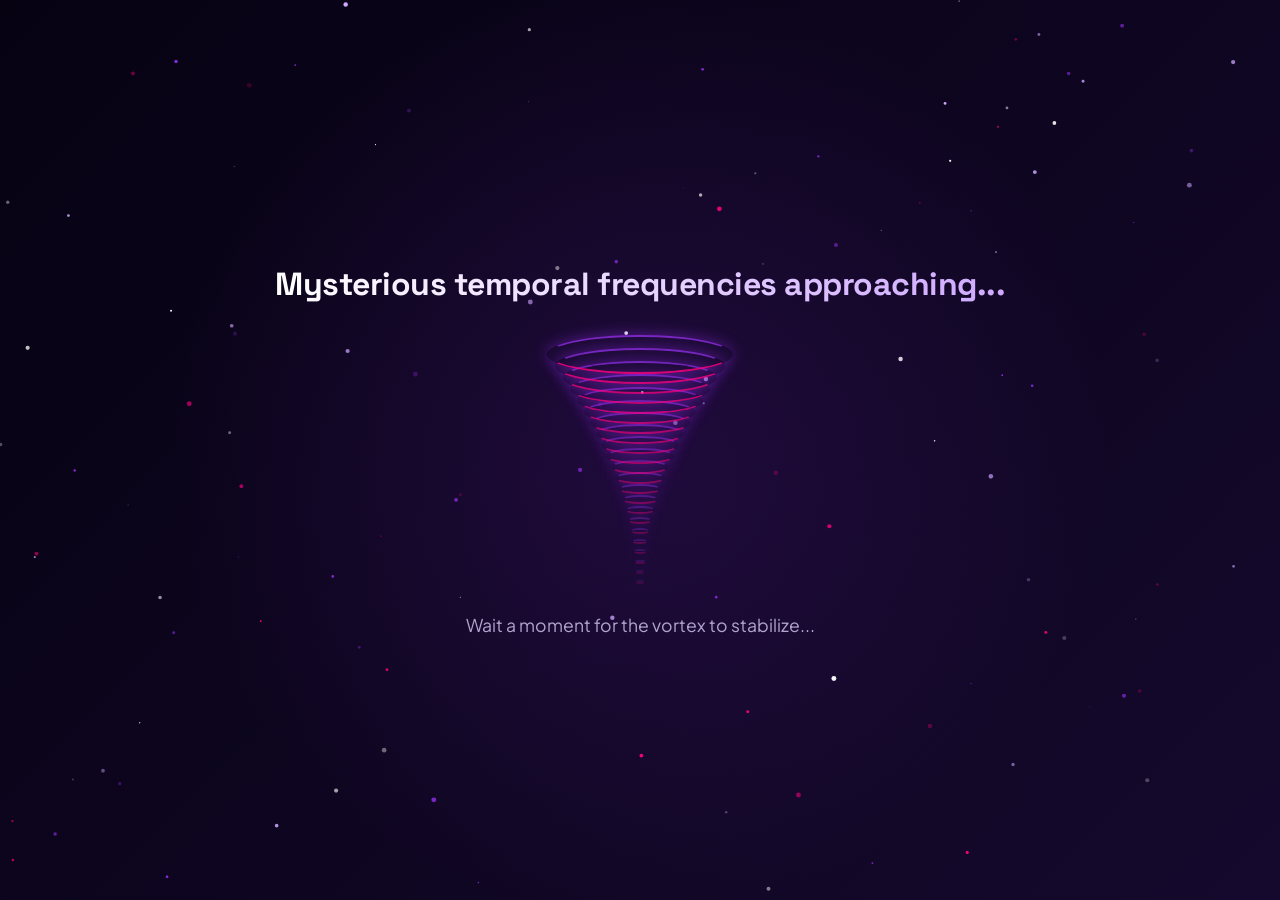
<file: roro/index.html>
<!DOCTYPE html>
<html lang="en" dir="ltr">
<head>
  <meta charset="UTF-8">
  <meta name="viewport" content="width=device-width, initial-scale=1.0">
  <title>Birthday Time Portal <span class="emoji">💜</span></title>
  <!-- Google Fonts: Space Grotesk (futuristic headers) & Plus Jakarta Sans (ultra-clean body text) -->
  <link rel="preconnect" href="https://fonts.googleapis.com">
  <link rel="preconnect" href="https://fonts.gstatic.com" crossorigin>
  <link href="https://fonts.googleapis.com/css2?family=Space+Grotesk:wght@400;500;600;700&family=Plus+Jakarta+Sans:wght@300;400;500;600;700&display=swap" rel="stylesheet">
  <!-- FontAwesome for icons -->
  <link rel="stylesheet" href="https://cdnjs.cloudflare.com/ajax/libs/font-awesome/6.4.0/css/all.min.css">
  <!-- CSS Stylesheet -->
  <link rel="stylesheet" href="style.css">
</head>
<body>

  <!-- Background Particle Canvas (Always running behind for cosmic ambient feel) -->
  <canvas id="particle-canvas"></canvas>

  <!-- Audio Player Elements -->
  <!-- Hidden YouTube Player for background audio (styled off-screen to prevent autoplay blocks) -->
  <div id="youtube-player-container" class="hidden-audio-container">
    <div id="yt-player"></div>
  </div>

  <!-- Music Controller Overlay (Visible after portal entry) -->
  <div id="music-control" class="music-control-hidden">
    <button id="music-toggle-btn" aria-label="Toggle Music">
      <div class="music-wave">
        <span></span><span></span><span></span>
      </div>
      <i class="fas fa-music"></i>
      <span class="music-song-title">Heat Waves</span>
    </button>
  </div>

  <!-- MAIN VIEWPORT CONTAINER -->
  <main id="app-container">

    <!-- SCREEN 1: INTRO (Tornado Phase) -->
    <section id="screen-intro" class="screen active">
      <div class="intro-content">
        <h2 class="mystical-text">Mysterious temporal frequencies approaching...</h2>
        <div class="tornado-container">
          <!-- Tornado rendered using SVG/CSS particles inside app.js -->
          <div id="tornado-vortex"></div>
        </div>
        <p class="intro-subtext">Wait a moment for the vortex to stabilize...</p>
      </div>
    </section>

    <!-- SCREEN 2: TIME PORTAL -->
    <section id="screen-portal" class="screen">
      <div class="portal-content">
        <h1 class="portal-title text-glow">The Time Portal is Open <span class="emoji">🌌</span></h1>
        <p class="portal-instruction">Click on the portal to cross time and enter</p>
        
        <!-- The Swirling Portal -->
        <div class="portal-outer-ring">
          <div class="portal-core" id="enter-portal-btn">
            <div class="portal-swirl"></div>
            <div class="portal-stars"></div>
          </div>
        </div>
        
        <p class="portal-warning">Use headphones for the best experience <span class="emoji">🎧</span></p>
      </div>
    </section>

    <!-- SCREEN 3: THE CHATROOM -->
    <section id="screen-chat" class="screen">
      <div class="chat-layout">
        
        <!-- Left Column: Character Presentation -->
        <div class="character-col">
          <div class="avatar-glow-ring">
            <div class="avatar-frame">
              <img id="char-avatar" src="assets/neutral.png" alt="Character Avatar">
            </div>
            <!-- Blushing overlay for embarrassing moments -->
            <div class="blush-overlay"></div>
          </div>
          <div class="character-status">
            <h3 class="char-name">Your Friend <span class="emoji">🙋‍♂️</span></h3>
            <div class="status-indicator">
              <span class="status-dot pulsing"></span>
              <span id="char-mood-text" class="status-text">Connecting...</span>
            </div>
          </div>
        </div>

        <!-- Right Column: Chat Console -->
        <div class="chat-col">
          <div class="chat-header">
            <div class="chat-header-info">
              <i class="fa-solid fa-hourglass-half purple-glow-icon"></i>
              <span>Time-Crossing Chat</span>
            </div>
            <div class="chat-header-dots">
              <span></span><span></span><span></span>
            </div>
          </div>

          <div id="chat-messages" class="chat-messages-container">
            <!-- Messages dynamic inject -->
            <div class="typing-indicator" id="chat-typing-indicator">
              <span></span>
              <span></span>
              <span></span>
            </div>
          </div>

          <!-- Bottom placeholder input for chat engagement -->
          <div class="chat-footer">
            <input type="text" id="chat-fake-input" placeholder="Type a reply..." disabled>
            <button class="chat-send-btn" disabled><i class="fas fa-paper-plane"></i></button>
          </div>
        </div>

      </div>
    </section>

    <!-- SCREEN 4: BIRTHDAY CAKE -->
    <section id="screen-cake" class="screen">
      <div class="cake-content">
        <h1 class="cake-title text-glow-pink"><span class="emoji">🎂</span> Happy Birthday! <span class="emoji">🎂</span></h1>
        <p class="cake-instruction">Blow out the candles by clicking them to start the celebration!</p>
        
        <!-- Interactive CSS Birthday Cake -->
        <div class="cake-container">
          <div class="cake">
            <div class="plate"></div>
            <div class="layer layer-bottom"></div>
            <div class="layer layer-middle"></div>
            <div class="layer layer-top"></div>
            <div class="icing"></div>
            <div class="drip-container">
              <span class="drip"></span>
              <span class="drip"></span>
              <span class="drip"></span>
            </div>
            <!-- Interactive Candles -->
            <div class="candles-wrapper">
              <div class="candle active-candle" id="candle-1">
                <div class="flame"></div>
                <div class="wick"></div>
              </div>
              <div class="candle active-candle" id="candle-2">
                <div class="flame"></div>
                <div class="wick"></div>
              </div>
              <div class="candle active-candle" id="candle-3">
                <div class="flame"></div>
                <div class="wick"></div>
              </div>
              <div class="candle active-candle" id="candle-4">
                <div class="flame"></div>
                <div class="wick"></div>
              </div>
              <div class="candle active-candle" id="candle-5">
                <div class="flame"></div>
                <div class="wick"></div>
              </div>
            </div>
          </div>
        </div>

        <div class="candles-left-counter">Candles remaining: <span id="candles-counter">5</span></div>
      </div>
    </section>

    <!-- SCREEN 5: MAKE A WISH -->
    <section id="screen-wish" class="screen">
      <div class="wish-content">
        <h2 class="wish-title text-glow">Make a Wish <span class="emoji">✨</span></h2>
        <p class="wish-subtitle">Write down your wish to let it fly into the temporal space and come true...</p>
        
        <div class="wish-form">
          <textarea id="wish-textarea" placeholder="My birthday wish is..." maxlength="200"></textarea>
          <button id="send-wish-btn" class="glass-btn">
            <i class="fa-solid fa-wand-magic-sparkles"></i> Send wish to the stars
          </button>
        </div>
      </div>
    </section>

    <!-- SCREEN 6: GIFT REVEAL -->
    <section id="screen-gift" class="screen">
      <div class="gift-content">
        <h2 class="gift-title text-glow">You received a special gift! <span class="emoji">🎁</span></h2>
        <p class="gift-subtitle">Click the box to open and see the surprise...</p>

        <!-- 3D CSS Gift Box -->
        <div class="gift-box-wrapper">
          <div class="gift-box" id="interactive-gift-box">
            <div class="gift-box-lid"></div>
            <div class="gift-box-body">
              <div class="gift-ribbon-vertical"></div>
              <div class="gift-ribbon-horizontal"></div>
            </div>
          </div>
        </div>

        <!-- Hidden Gift Card: Reveals Netflix Account -->
        <div id="gift-card" class="gift-card-hidden">
          <div class="netflix-card">
            <div class="netflix-logo">NETFLIX</div>
            <div class="netflix-card-title">Your Premium Membership Card <span class="emoji">🎬</span></div>
            
            <div class="credential-field">
              <span class="label">Email Address:</span>
              <div class="value-container">
                <span id="netflix-email" class="value"></span>
                <button class="copy-btn" data-copy="netflix-email" aria-label="Copy Email">
                  <i class="far fa-copy"></i>
                </button>
              </div>
            </div>

            <div class="netflix-tip"><i class="fas fa-circle-info"></i> Click the copy button to copy the email directly</div>
            
            <button id="next-to-farewell" class="glass-btn small-btn">Continue <span class="emoji">💜</span></button>
          </div>
        </div>

      </div>
    </section>

    <!-- SCREEN 7: FAREWELL -->
    <section id="screen-farewell" class="screen">
      <div class="farewell-content">
        <!-- Heartwarming farewell message -->
        <div class="farewell-card">
          <div class="farewell-avatar-container">
            <img src="assets/smiling.png" alt="Happy Friend" class="farewell-avatar">
          </div>
          
          <h1 id="farewell-title" class="text-glow"></h1>
          
          <p id="farewell-body" class="farewell-text-paragraph"></p>
          
          <div id="farewell-signoff" class="farewell-sign"></div>

          <div class="farewell-actions">
            <button id="replay-btn" class="glass-btn">
              <i class="fa-solid fa-rotate-left"></i> Replay Adventure <span class="emoji">🔄</span>
            </button>
          </div>
        </div>
      </div>
    </section>

  </main>

  <!-- Canvas Confetti Library & Scripts -->
  <script src="config.js"></script>
  <!-- YouTube API Script -->
  <script src="https://www.youtube.com/iframe_api"></script>
  <script src="app.js"></script>
</body>
</html>
</file>
<file: roro/style.css>
/* GLOBAL RESETS & STYLING */
* {
  box-sizing: border-box;
  margin: 0;
  padding: 0;
}

:root {
  --bg-color: #060212;
  --bg-gradient: radial-gradient(circle at 50% 50%, rgba(142, 45, 226, 0.15) 0%, rgba(6, 2, 18, 0) 60%), linear-gradient(135deg, #060212 0%, #15092d 100%);
  --purple-primary: #8e2de2;
  --purple-secondary: #4a00e0;
  --purple-glow: rgba(142, 45, 226, 0.6);
  --purple-light: #cfa9ff;
  --dark-glass: rgba(15, 8, 32, 0.65);
  --light-glass: rgba(255, 255, 255, 0.05);
  --glass-border: rgba(255, 255, 255, 0.08);
  --neon-pink: #ff007f;
  --neon-blue: #00f3ff;
  --text-primary: #ffffff;
  --text-secondary: #b0a5cf;
}

body {
  font-family: 'Plus Jakarta Sans', 'Cairo', sans-serif;
  background-color: var(--bg-color);
  background-image: var(--bg-gradient);
  color: var(--text-primary);
  min-height: 100vh;
  overflow-x: hidden;
  position: relative;
  display: flex;
  justify-content: center;
  align-items: center;
}

/* Titles and Headers */
.portal-title, .mystical-text, .cake-title, .wish-title, .gift-title, .netflix-logo, .farewell-title {
  font-family: 'Space Grotesk', sans-serif;
  letter-spacing: -0.5px;
}

/* Fix emoji rendering issues inside gradient texts */
.emoji {
  -webkit-text-fill-color: initial !important;
  background: none !important;
  display: inline-block;
}

/* Off-screen audio container so browsers don't suspend hidden YouTube iframes */
.hidden-audio-container {
  position: absolute;
  top: -9999px;
  left: -9999px;
  width: 1px;
  height: 1px;
  opacity: 0;
  pointer-events: none;
}

/* Background Particle Canvas */
#particle-canvas {
  position: absolute;
  top: 0;
  left: 0;
  width: 100%;
  height: 100%;
  z-index: 0;
  pointer-events: none;
}

/* MAIN APP CONTAINER */
#app-container {
  width: 100%;
  max-width: 1200px;
  min-height: 100vh;
  display: flex;
  justify-content: center;
  align-items: center;
  padding: 20px;
  position: relative;
  z-index: 10;
}

/* SCREEN SYSTEM */
.screen {
  position: absolute;
  width: 90%;
  max-width: 900px;
  opacity: 0;
  pointer-events: none;
  transform: scale(0.95) translateY(10px);
  transition: opacity 0.8s cubic-bezier(0.34, 1.56, 0.64, 1), 
              transform 0.8s cubic-bezier(0.34, 1.56, 0.64, 1);
  display: flex;
  flex-direction: column;
  align-items: center;
  justify-content: center;
}

.screen.active {
  position: relative;
  opacity: 1;
  pointer-events: all;
  transform: scale(1) translateY(0);
}

/* MUSIC CONTROL OVERLAY */
#music-control {
  position: fixed;
  top: 25px;
  left: 25px;
  z-index: 100;
  transition: opacity 0.5s ease, transform 0.5s ease;
}

.music-control-hidden {
  opacity: 0;
  transform: translateY(-20px);
  pointer-events: none;
}

#music-toggle-btn {
  background: var(--dark-glass);
  border: 1px solid var(--glass-border);
  backdrop-filter: blur(15px);
  padding: 12px 20px;
  border-radius: 50px;
  color: var(--text-primary);
  display: flex;
  align-items: center;
  gap: 12px;
  cursor: pointer;
  box-shadow: 0 8px 32px rgba(0, 0, 0, 0.3), 0 0 15px rgba(142, 45, 226, 0.2);
  transition: all 0.3s cubic-bezier(0.34, 1.56, 0.64, 1);
  font-family: 'Space Grotesk', sans-serif;
  font-size: 0.9rem;
}

#music-toggle-btn:hover {
  border-color: var(--purple-primary);
  box-shadow: 0 8px 32px rgba(142, 45, 226, 0.4), 0 0 20px rgba(142, 45, 226, 0.4);
  transform: translateY(-2px);
}

#music-toggle-btn i {
  color: var(--purple-light);
  font-size: 1.1rem;
}

.music-song-title {
  font-weight: 600;
}

/* Equalizer music wave */
.music-wave {
  display: flex;
  align-items: flex-end;
  gap: 2.5px;
  height: 14px;
}

.music-wave span {
  width: 2px;
  height: 100%;
  background-color: var(--neon-pink);
  animation: music-bounce 0.8s infinite ease-in-out alternate;
  transform-origin: bottom;
  border-radius: 2px;
}

.music-wave span:nth-child(1) { animation-duration: 0.7s; }
.music-wave span:nth-child(2) { animation-duration: 0.9s; animation-delay: 0.15s; }
.music-wave span:nth-child(3) { animation-duration: 0.6s; animation-delay: 0.3s; }

.music-paused .music-wave span {
  animation-play-state: paused;
  height: 3px;
  background-color: var(--text-secondary);
}

@keyframes music-bounce {
  0% { transform: scaleY(0.2); }
  100% { transform: scaleY(1); }
}

/* TEXT GLOW EFFECTS */
.text-glow {
  text-shadow: 0 0 10px rgba(142, 45, 226, 0.8), 0 0 20px rgba(142, 45, 226, 0.4);
}

.text-glow-pink {
  text-shadow: 0 0 10px rgba(255, 0, 127, 0.8), 0 0 20px rgba(255, 0, 127, 0.4);
}

/* ----------------------------------------- */
/* SCREEN 1: INTRO (Tornado Phase) */
/* ----------------------------------------- */
.intro-content {
  text-align: center;
  display: flex;
  flex-direction: column;
  align-items: center;
  gap: 30px;
}

.mystical-text {
  font-size: 2rem;
  font-weight: 700;
  background: linear-gradient(to right, var(--text-primary), var(--purple-light));
  -webkit-background-clip: text;
  -webkit-text-fill-color: transparent;
  animation: pulse-glow 2s infinite alternate;
}

.tornado-container {
  width: 250px;
  height: 250px;
  position: relative;
  display: flex;
  justify-content: center;
  align-items: center;
}

#tornado-vortex {
  width: 100%;
  height: 100%;
  position: relative;
}

/* Tornado Rings in CSS */
.tornado-ring {
  position: absolute;
  left: 50%;
  transform: translateX(-50%);
  border: 2px solid transparent;
  border-top-color: var(--purple-primary);
  border-bottom-color: var(--neon-pink);
  border-radius: 50%;
  animation: spin infinite linear;
  box-shadow: 0 0 15px var(--purple-glow);
}

.intro-subtext {
  font-size: 1.1rem;
  color: var(--text-secondary);
  animation: blink 1.5s infinite;
}

/* ----------------------------------------- */
/* SCREEN 2: TIME PORTAL */
/* ----------------------------------------- */
.portal-content {
  text-align: center;
  display: flex;
  flex-direction: column;
  align-items: center;
  gap: 25px;
}

.portal-title {
  font-size: 2.8rem;
  font-weight: 800;
  background: linear-gradient(135deg, #fff 0%, var(--purple-light) 100%);
  -webkit-background-clip: text;
  -webkit-text-fill-color: transparent;
}

.portal-instruction {
  font-size: 1.25rem;
  color: var(--text-secondary);
}

/* Portal Rings & Core */
.portal-outer-ring {
  width: 280px;
  height: 280px;
  border-radius: 50%;
  padding: 10px;
  background: linear-gradient(to right, var(--purple-primary), var(--neon-pink), var(--purple-secondary));
  animation: spin 8s linear infinite, portal-pulse 2s infinite ease-in-out alternate;
  box-shadow: 0 0 35px var(--purple-glow), inset 0 0 30px rgba(0, 0, 0, 0.8);
  display: flex;
  justify-content: center;
  align-items: center;
  cursor: pointer;
  transition: transform 0.5s cubic-bezier(0.34, 1.56, 0.64, 1);
}

.portal-outer-ring:hover {
  transform: scale(1.08);
  box-shadow: 0 0 55px rgba(142, 45, 226, 0.9), 0 0 25px rgba(255, 0, 127, 0.7);
}

.portal-core {
  width: 100%;
  height: 100%;
  background-color: #03010a;
  border-radius: 50%;
  position: relative;
  overflow: hidden;
  display: flex;
  justify-content: center;
  align-items: center;
}

.portal-swirl {
  position: absolute;
  width: 140%;
  height: 140%;
  background: conic-gradient(
    from 0deg,
    transparent 0deg,
    rgba(142, 45, 226, 0.9) 80deg,
    var(--neon-pink) 160deg,
    rgba(74, 0, 224, 0.9) 240deg,
    transparent 360deg
  );
  animation: spin-reverse 4s linear infinite;
  filter: blur(8px);
}

.portal-stars {
  position: absolute;
  width: 100%;
  height: 100%;
  background-image: radial-gradient(white, rgba(255,255,255,.2) 2px, transparent 40px);
  background-size: 80px 80px;
  animation: warp-stars 1.5s linear infinite;
}

.portal-warning {
  font-size: 0.95rem;
  color: var(--text-secondary);
  opacity: 0.8;
}

@keyframes portal-pulse {
  0% { box-shadow: 0 0 30px var(--purple-glow); }
  100% { box-shadow: 0 0 50px rgba(142, 45, 226, 0.8), 0 0 20px rgba(255, 0, 127, 0.4); }
}

/* ----------------------------------------- */
/* SCREEN 3: CHATROOM */
/* ----------------------------------------- */
.chat-layout {
  display: grid;
  grid-template-columns: 320px 1fr;
  gap: 30px;
  width: 100%;
  min-height: 520px;
}

/* Character Column */
.character-col {
  background: var(--dark-glass);
  border: 1px solid var(--glass-border);
  backdrop-filter: blur(20px);
  border-radius: 24px;
  padding: 30px;
  display: flex;
  flex-direction: column;
  align-items: center;
  justify-content: center;
  gap: 20px;
  box-shadow: 0 16px 40px rgba(0, 0, 0, 0.4);
}

.avatar-glow-ring {
  width: 160px;
  height: 160px;
  border-radius: 50%;
  position: relative;
  padding: 6px;
  background: linear-gradient(135deg, var(--purple-primary), var(--purple-secondary));
  box-shadow: 0 0 25px var(--purple-glow);
  animation: float 4s ease-in-out infinite;
}

.avatar-frame {
  width: 100%;
  height: 100%;
  border-radius: 50%;
  background: #100824;
  overflow: hidden;
  position: relative;
}

.avatar-frame img {
  width: 100%;
  height: 100%;
  object-fit: cover;
  transition: transform 0.5s ease;
}

/* Blush overlay for dynamic blush expressions */
.blush-overlay {
  position: absolute;
  top: 0;
  left: 0;
  width: 100%;
  height: 100%;
  border-radius: 50%;
  background: radial-gradient(circle, rgba(255, 0, 127, 0.45) 0%, transparent 70%);
  pointer-events: none;
  opacity: 0;
  transition: opacity 0.5s ease;
}

.blush-active .blush-overlay {
  opacity: 1;
  animation: pulse-blush 1.5s infinite alternate;
}

.character-status {
  text-align: center;
  width: 100%;
}

.char-name {
  font-size: 1.4rem;
  font-weight: 700;
  color: var(--text-primary);
  margin-bottom: 8px;
}

.status-indicator {
  display: flex;
  align-items: center;
  justify-content: center;
  gap: 8px;
}

.status-dot {
  width: 8px;
  height: 8px;
  border-radius: 50%;
  background-color: #39ff14; /* bright neon green */
  box-shadow: 0 0 8px #39ff14;
}

.status-dot.pulsing {
  animation: pulse-dot 1.5s infinite alternate;
}

.status-text {
  font-size: 0.9rem;
  color: var(--text-secondary);
}

/* Chat Column (Console) */
.chat-col {
  background: var(--dark-glass);
  border: 1px solid var(--glass-border);
  backdrop-filter: blur(20px);
  border-radius: 24px;
  display: flex;
  flex-direction: column;
  overflow: hidden;
  box-shadow: 0 16px 40px rgba(0, 0, 0, 0.4);
}

.chat-header {
  background: rgba(18, 9, 39, 0.85);
  border-bottom: 1px solid var(--glass-border);
  padding: 18px 25px;
  display: flex;
  justify-content: space-between;
  align-items: center;
}

.chat-header-info {
  display: flex;
  align-items: center;
  gap: 10px;
  font-weight: 600;
  font-size: 1rem;
  font-family: 'Space Grotesk', sans-serif;
}

.purple-glow-icon {
  color: var(--purple-light);
  filter: drop-shadow(0 0 5px var(--purple-primary));
}

.chat-header-dots {
  display: flex;
  gap: 6px;
}

.chat-header-dots span {
  width: 8px;
  height: 8px;
  border-radius: 50%;
  background-color: var(--glass-border);
}

.chat-header-dots span:nth-child(1) { background-color: #ff5f56; }
.chat-header-dots span:nth-child(2) { background-color: #ffbd2e; }
.chat-header-dots span:nth-child(3) { background-color: #27c93f; }

.chat-messages-container {
  flex: 1;
  padding: 25px;
  overflow-y: auto;
  display: flex;
  flex-direction: column;
  gap: 20px;
  max-height: 380px;
  min-height: 300px;
  scroll-behavior: smooth;
}

/* Chat Bubble styles with bounce animations */
.message-bubble {
  max-width: 80%;
  padding: 14px 18px;
  border-radius: 18px;
  font-size: 1rem;
  line-height: 1.6;
  position: relative;
  animation: slide-up-fade-bounce 0.6s cubic-bezier(0.34, 1.56, 0.64, 1) forwards;
  opacity: 0;
  white-space: pre-wrap;
}

/* Boyfriend bubble (Left aligned) */
.message-boyfriend {
  align-self: flex-start;
  background: var(--light-glass);
  border: 1px solid var(--glass-border);
  color: var(--text-primary);
  border-bottom-left-radius: 4px;
  border-bottom-right-radius: 18px;
}

/* User bubble (Right aligned) */
.message-user {
  align-self: flex-end;
  background: linear-gradient(135deg, var(--purple-primary) 0%, var(--purple-secondary) 100%);
  color: #fff;
  box-shadow: 0 6px 18px rgba(142, 45, 226, 0.35);
  border-bottom-right-radius: 4px;
  border-bottom-left-radius: 18px;
}

/* Typing Indicator animation (Left aligned) */
.typing-indicator {
  align-self: flex-start;
  background: var(--light-glass);
  border: 1px solid var(--glass-border);
  padding: 12px 18px;
  border-radius: 18px;
  border-bottom-left-radius: 4px;
  display: none;
  gap: 5px;
  align-items: center;
}

.typing-indicator span {
  width: 8px;
  height: 8px;
  border-radius: 50%;
  background-color: var(--purple-light);
  animation: typing-bounce 1.4s infinite ease-in-out both;
}

.typing-indicator span:nth-child(1) { animation-delay: -0.32s; }
.typing-indicator span:nth-child(2) { animation-delay: -0.16s; }

/* Chat Footer (Interactive Mimic) */
.chat-footer {
  border-top: 1px solid var(--glass-border);
  padding: 15px 25px;
  display: flex;
  gap: 15px;
  background: rgba(18, 9, 39, 0.4);
}

.chat-footer input {
  flex: 1;
  background: rgba(255, 255, 255, 0.03);
  border: 1px solid var(--glass-border);
  padding: 12px 20px;
  border-radius: 50px;
  color: var(--text-primary);
  font-family: inherit;
  outline: none;
  font-size: 0.95rem;
  transition: all 0.3s ease;
}

.chat-footer input:focus {
  border-color: var(--purple-primary);
  box-shadow: 0 0 10px var(--purple-glow);
  background: rgba(255, 255, 255, 0.06);
}

.chat-send-btn {
  width: 45px;
  height: 45px;
  border-radius: 50%;
  border: none;
  background: linear-gradient(135deg, var(--purple-primary), var(--purple-secondary));
  color: #fff;
  display: flex;
  justify-content: center;
  align-items: center;
  cursor: pointer;
  box-shadow: 0 4px 10px rgba(142, 45, 226, 0.3);
  transition: all 0.3s ease;
}

.chat-send-btn:hover {
  transform: scale(1.05);
  box-shadow: 0 4px 15px rgba(142, 45, 226, 0.5);
}

.chat-send-btn:disabled, .chat-footer input:disabled {
  opacity: 0.5;
  cursor: not-allowed;
}

/* ----------------------------------------- */
/* SCREEN 4: BIRTHDAY CAKE */
/* ----------------------------------------- */
.cake-content {
  text-align: center;
  display: flex;
  flex-direction: column;
  align-items: center;
  gap: 20px;
}

.cake-title {
  font-size: 2.5rem;
  font-weight: 800;
  background: linear-gradient(135deg, #fff 0%, var(--neon-pink) 100%);
  -webkit-background-clip: text;
  -webkit-text-fill-color: transparent;
}

.cake-instruction {
  font-size: 1.15rem;
  color: var(--text-secondary);
}

/* CSS Cake Design */
.cake-container {
  width: 300px;
  height: 350px;
  position: relative;
  display: flex;
  justify-content: center;
  align-items: flex-end;
  padding-bottom: 30px;
}

.cake {
  position: relative;
  width: 250px;
  display: flex;
  flex-direction: column;
  align-items: center;
}

.plate {
  width: 280px;
  height: 15px;
  background: linear-gradient(to right, #ccc, #fff, #bbb);
  border-radius: 10px;
  box-shadow: 0 10px 20px rgba(0, 0, 0, 0.5);
  position: absolute;
  bottom: -15px;
  left: -15px;
  z-index: 1;
}

.layer {
  width: 100%;
  border-radius: 15px 15px 0 0;
  position: relative;
  box-shadow: inset 0 2px 5px rgba(255, 255, 255, 0.2), 0 5px 15px rgba(0, 0, 0, 0.3);
}

.layer-bottom {
  height: 80px;
  background: #3c166d; /* Deep chocolate purple */
  width: 240px;
  z-index: 2;
}

.layer-middle {
  height: 70px;
  background: #5d2b99; /* Vibrant purple layer */
  width: 200px;
  z-index: 3;
}

.layer-top {
  height: 60px;
  background: #8e44ad; /* Lilac lavender cake top */
  width: 160px;
  z-index: 4;
}

/* Cream toppings & drips */
.icing {
  position: absolute;
  top: 0;
  left: 0;
  width: 100%;
  height: 18px;
  background: #fdf5e6; /* Cream color */
  border-radius: 15px 15px 0 0;
  z-index: 5;
}

.layer-top .icing { width: 160px; z-index: 10; top: 0; }
.layer-middle .icing { width: 200px; z-index: 9; top: 0; }
.layer-bottom .icing { width: 240px; z-index: 8; top: 0; }

.drip-container {
  position: absolute;
  top: 15px;
  width: 100%;
  display: flex;
  justify-content: space-around;
  z-index: 12;
}

.drip {
  width: 10px;
  height: 15px;
  background-color: #fdf5e6;
  border-radius: 0 0 10px 10px;
}

/* Interactive Candles */
.candles-wrapper {
  position: absolute;
  top: -30px; /* Sitting on top of the cake */
  width: 120px;
  display: flex;
  justify-content: space-between;
  z-index: 20;
}

.candle {
  width: 10px;
  height: 40px;
  background: repeating-linear-gradient(
    45deg,
    #ff007f,
    #ff007f 5px,
    #ffffff 5px,
    #ffffff 10px
  );
  border-radius: 3px 3px 0 0;
  position: relative;
  cursor: pointer;
  transition: transform 0.3s ease;
}

#candle-2 { top: -8px; }
#candle-3 { top: -12px; }
#candle-4 { top: -8px; }

.wick {
  width: 2px;
  height: 8px;
  background-color: #222;
  position: absolute;
  top: -8px;
  left: 4px;
}

.flame {
  width: 14px;
  height: 25px;
  background: radial-gradient(circle at bottom, #ffea00 20%, #ff5f00 70%, transparent 100%);
  border-radius: 50% 50% 20% 20%;
  position: absolute;
  top: -32px;
  left: -2px;
  box-shadow: 0 0 10px rgba(255, 234, 0, 0.8), 0 0 20px rgba(255, 95, 0, 0.5);
  transform-origin: center bottom;
  animation: flicker 1s infinite alternate;
  pointer-events: none;
}

/* Extinguished Candle state */
.candle.extinguished .flame {
  display: none;
}

.candle.extinguished {
  opacity: 0.7;
  transform: translateY(4px);
}

.candles-left-counter {
  font-size: 1.15rem;
  font-weight: 700;
  color: var(--purple-light);
}

/* ----------------------------------------- */
/* SCREEN 5: MAKE A WISH */
/* ----------------------------------------- */
.wish-content {
  text-align: center;
  max-width: 550px;
  display: flex;
  flex-direction: column;
  align-items: center;
  gap: 25px;
}

.wish-title {
  font-size: 2.5rem;
  font-weight: 800;
  background: linear-gradient(135deg, #fff 0%, var(--purple-light) 100%);
  -webkit-background-clip: text;
  -webkit-text-fill-color: transparent;
}

.wish-subtitle {
  font-size: 1.15rem;
  color: var(--text-secondary);
  line-height: 1.6;
}

.wish-form {
  width: 100%;
  display: flex;
  flex-direction: column;
  gap: 20px;
}

#wish-textarea {
  width: 100%;
  height: 150px;
  background: var(--dark-glass);
  border: 1px solid var(--glass-border);
  backdrop-filter: blur(20px);
  border-radius: 18px;
  padding: 20px;
  color: var(--text-primary);
  font-family: inherit;
  font-size: 1.1rem;
  outline: none;
  resize: none;
  transition: all 0.3s ease;
  box-shadow: inset 0 4px 10px rgba(0, 0, 0, 0.3);
  text-align: center;
}

#wish-textarea:focus {
  border-color: var(--purple-primary);
  box-shadow: 0 0 15px var(--purple-glow), inset 0 4px 10px rgba(0, 0, 0, 0.3);
}

.glass-btn {
  background: linear-gradient(135deg, var(--purple-primary) 0%, var(--purple-secondary) 100%);
  border: 1px solid rgba(255, 255, 255, 0.1);
  color: #fff;
  padding: 14px 32px;
  font-size: 1.1rem;
  font-weight: 700;
  font-family: 'Space Grotesk', sans-serif;
  border-radius: 50px;
  cursor: pointer;
  display: flex;
  align-items: center;
  justify-content: center;
  gap: 12px;
  box-shadow: 0 6px 20px rgba(142, 45, 226, 0.4);
  transition: all 0.3s cubic-bezier(0.34, 1.56, 0.64, 1);
}

.glass-btn:hover {
  transform: translateY(-3px);
  box-shadow: 0 8px 25px rgba(142, 45, 226, 0.6), 0 0 15px var(--neon-pink);
}

.glass-btn:active {
  transform: translateY(-1px);
}

/* ----------------------------------------- */
/* SCREEN 6: GIFT REVEAL */
/* ----------------------------------------- */
.gift-content {
  text-align: center;
  display: flex;
  flex-direction: column;
  align-items: center;
  gap: 20px;
}

.gift-title {
  font-size: 2.5rem;
  font-weight: 800;
  background: linear-gradient(135deg, #fff 0%, var(--purple-light) 100%);
  -webkit-background-clip: text;
  -webkit-text-fill-color: transparent;
}

.gift-subtitle {
  font-size: 1.15rem;
  color: var(--text-secondary);
}

/* 3D CSS Gift Box with Bouncy floating effects */
.gift-box-wrapper {
  perspective: 1000px;
  width: 200px;
  height: 200px;
  margin: 30px 0;
}

.gift-box {
  width: 100%;
  height: 100%;
  position: relative;
  transform-style: preserve-3d;
  cursor: pointer;
  animation: float-rotation 4s ease-in-out infinite, gift-pulse 2s infinite ease-in-out alternate;
  transition: transform 0.5s cubic-bezier(0.34, 1.56, 0.64, 1);
}

.gift-box:hover {
  transform: scale(1.1) rotateY(15deg);
}

.gift-box-lid {
  position: absolute;
  top: -15px;
  left: -10px;
  width: 220px;
  height: 40px;
  background-color: #9e2cf2;
  border-radius: 5px;
  box-shadow: 0 4px 10px rgba(0,0,0,0.3);
  z-index: 10;
  transform-style: preserve-3d;
  transition: all 0.8s cubic-bezier(0.34, 1.56, 0.64, 1);
}

.gift-box-body {
  position: absolute;
  top: 20px;
  left: 0;
  width: 200px;
  height: 180px;
  background-color: #7a11cc;
  border-radius: 0 0 8px 8px;
  box-shadow: 0 10px 25px rgba(0,0,0,0.5);
  z-index: 5;
}

/* Ribbon and bow */
.gift-ribbon-vertical {
  position: absolute;
  left: 90px;
  width: 20px;
  height: 100%;
  background-color: #ffd700; /* Gold ribbon */
  box-shadow: 0 0 10px rgba(255, 215, 0, 0.5);
}

.gift-ribbon-horizontal {
  position: absolute;
  top: 80px;
  width: 100%;
  height: 20px;
  background-color: #ffd700;
  box-shadow: 0 0 10px rgba(255, 215, 0, 0.5);
}

/* Opened gift box animation */
.gift-box.opened .gift-box-lid {
  transform: translateY(-90px) rotate(-25deg) scale(0.8);
  opacity: 0;
  pointer-events: none;
}

.gift-box.opened {
  animation: none;
  transform: scale(0.7) translateY(120px);
  opacity: 0;
  transition: all 1s ease;
  pointer-events: none;
}

/* Netflix Gift Card Overlay */
#gift-card {
  transition: all 1s cubic-bezier(0.19, 1, 0.22, 1);
  width: 100%;
  max-width: 420px;
}

.gift-card-hidden {
  opacity: 0;
  transform: scale(0.6) translateY(100px);
  pointer-events: none;
  position: absolute;
}

.netflix-card {
  background: linear-gradient(135deg, #1f1035 0%, #0d0617 100%);
  border: 2px solid #e50914; /* Netflix Red signature border */
  border-radius: 20px;
  padding: 30px;
  box-shadow: 0 15px 40px rgba(229, 9, 20, 0.35), 0 0 30px rgba(142, 45, 226, 0.2);
  text-align: center;
  position: relative;
  overflow: hidden;
}

.netflix-card::before {
  content: '';
  position: absolute;
  top: -50%;
  left: -50%;
  width: 200%;
  height: 200%;
  background: radial-gradient(circle, rgba(229, 9, 20, 0.1) 0%, transparent 60%);
  pointer-events: none;
}

.netflix-logo {
  font-family: 'Space Grotesk', sans-serif;
  color: #e50914;
  font-size: 2.6rem;
  font-weight: 900;
  letter-spacing: 2px;
  margin-bottom: 5px;
  text-shadow: 0 0 10px rgba(229, 9, 20, 0.4);
}

.netflix-card-title {
  font-size: 1.2rem;
  font-weight: 700;
  color: #fff;
  margin-bottom: 25px;
  border-bottom: 1px solid rgba(255,255,255,0.08);
  padding-bottom: 15px;
}

.credential-field {
  margin-bottom: 20px;
  text-align: left;
}

.credential-field .label {
  display: block;
  font-size: 0.85rem;
  color: var(--text-secondary);
  margin-bottom: 6px;
}

.value-container {
  display: flex;
  background: rgba(255, 255, 255, 0.05);
  border: 1px solid rgba(255, 255, 255, 0.1);
  border-radius: 10px;
  overflow: hidden;
  align-items: center;
  transition: all 0.3s ease;
}

.value-container:hover {
  border-color: var(--purple-light);
  background: rgba(255, 255, 255, 0.08);
}

.value-container .value {
  flex: 1;
  padding: 10px 15px;
  font-family: 'Space Grotesk', sans-serif;
  font-size: 1rem;
  color: #fff;
  text-align: left;
  user-select: all;
  white-space: nowrap;
  overflow-x: auto;
}

.copy-btn {
  background: rgba(255, 255, 255, 0.08);
  border: none;
  border-left: 1px solid rgba(255, 255, 255, 0.1);
  color: var(--purple-light);
  width: 42px;
  height: 42px;
  cursor: pointer;
  display: flex;
  justify-content: center;
  align-items: center;
  transition: all 0.3s ease;
}

.copy-btn:hover {
  background: var(--purple-primary);
  color: #fff;
}

.netflix-tip {
  font-size: 0.8rem;
  color: var(--text-secondary);
  display: flex;
  align-items: center;
  justify-content: center;
  gap: 6px;
  margin-bottom: 25px;
}

.small-btn {
  padding: 10px 25px;
  font-size: 1rem;
  margin: 0 auto;
}

/* ----------------------------------------- */
/* SCREEN 7: FAREWELL */
/* ----------------------------------------- */
.farewell-content {
  width: 100%;
  max-width: 600px;
}

.farewell-card {
  background: var(--dark-glass);
  border: 1px solid var(--glass-border);
  backdrop-filter: blur(25px);
  border-radius: 28px;
  padding: 45px 40px;
  text-align: center;
  box-shadow: 0 20px 50px rgba(0, 0, 0, 0.5), 0 0 35px rgba(142, 45, 226, 0.2);
  display: flex;
  flex-direction: column;
  align-items: center;
  gap: 20px;
  max-height: 85vh;
  overflow-y: auto;
}

.farewell-avatar-container {
  width: 110px;
  height: 110px;
  border-radius: 50%;
  padding: 4px;
  background: linear-gradient(135deg, var(--purple-primary), var(--neon-pink));
  box-shadow: 0 0 15px var(--purple-glow);
  margin-bottom: 10px;
}

.farewell-avatar {
  width: 100%;
  height: 100%;
  border-radius: 50%;
  object-fit: cover;
  background-color: #12092f;
}

.farewell-title {
  font-size: 2.5rem;
  font-weight: 800;
  background: linear-gradient(135deg, #fff 0%, var(--purple-light) 100%);
  -webkit-background-clip: text;
  -webkit-text-fill-color: transparent;
}

.farewell-text-paragraph {
  font-size: 1.15rem;
  color: var(--text-secondary);
  line-height: 1.8;
  white-space: pre-wrap;
  margin: 10px 0;
}

.farewell-sign {
  font-size: 1.25rem;
  font-weight: 700;
  color: var(--purple-light);
  font-style: italic;
}

.farewell-actions {
  margin-top: 15px;
}

/* ----------------------------------------- */
/* ANIMATIONS DEFINITIONS */
/* ----------------------------------------- */
@keyframes spin {
  from { transform: rotate(0deg); }
  to { transform: rotate(360deg); }
}

@keyframes spin-reverse {
  from { transform: rotate(360deg); }
  to { transform: rotate(0deg); }
}

@keyframes float {
  0% { transform: translateY(0px); }
  50% { transform: translateY(-12px); }
  100% { transform: translateY(0px); }
}

@keyframes float-rotation {
  0% { transform: translateY(0px) rotateY(0deg); }
  50% { transform: translateY(-15px) rotateY(180deg); }
  100% { transform: translateY(0px) rotateY(360deg); }
}

@keyframes gift-pulse {
  0% { transform: scale(1); }
  100% { transform: scale(1.05); }
}

@keyframes pulse-glow {
  from { filter: drop-shadow(0 0 2px var(--purple-primary)); }
  to { filter: drop-shadow(0 0 10px var(--purple-primary)) drop-shadow(0 0 15px var(--neon-pink)); }
}

@keyframes pulse-blush {
  from { opacity: 0.3; }
  to { opacity: 0.85; }
}

@keyframes pulse-dot {
  from { transform: scale(1); opacity: 0.6; }
  to { transform: scale(1.3); opacity: 1; }
}

@keyframes blink {
  0%, 100% { opacity: 1; }
  50% { opacity: 0.4; }
}

@keyframes typing-bounce {
  0%, 100% { transform: translateY(0); }
  50% { transform: translateY(-6px); }
}

/* Bouncy cubic-bezier bubble presentation */
@keyframes slide-up-fade-bounce {
  0% {
    opacity: 0;
    transform: translateY(25px) scale(0.85);
  }
  100% {
    opacity: 1;
    transform: translateY(0) scale(1);
  }
}

@keyframes warp-stars {
  from { transform: scale(1) rotate(0deg); opacity: 0.2; }
  50% { opacity: 0.8; }
  to { transform: scale(1.6) rotate(18deg); opacity: 0.2; }
}

@keyframes flicker {
  0% { transform: scale(1) rotate(-1deg); }
  20% { transform: scale(1.1) rotate(1.5deg); }
  40% { transform: scale(0.85) rotate(-0.5deg); }
  60% { transform: scale(1.05) rotate(2deg); }
  80% { transform: scale(0.9) rotate(-1.5deg); }
  100% { transform: scale(1) rotate(0deg); }
}

/* ----------------------------------------- */
/* RESPONSIVE DESIGN */
/* ----------------------------------------- */
@media (max-width: 850px) {
  .chat-layout {
    grid-template-columns: 1fr;
    grid-template-rows: auto 1fr;
    gap: 20px;
  }
  
  .character-col {
    padding: 20px;
    flex-direction: row;
    justify-content: flex-start;
    gap: 20px;
  }

  .avatar-glow-ring {
    width: 90px;
    height: 90px;
  }
  
  .character-status {
    text-align: left;
  }

  .chat-messages-container {
    max-height: 280px;
    min-height: 250px;
  }

  .portal-title {
    font-size: 2.2rem;
  }

  .portal-outer-ring {
    width: 220px;
    height: 220px;
  }
}

@media (max-width: 480px) {
  #app-container {
    padding: 10px;
  }

  .screen {
    width: 95%;
  }

  .farewell-card {
    padding: 25px 15px;
  }

  .cake-container {
    transform: scale(0.85);
    height: 300px;
  }

  .netflix-card {
    padding: 20px 15px;
  }
}
</file>
